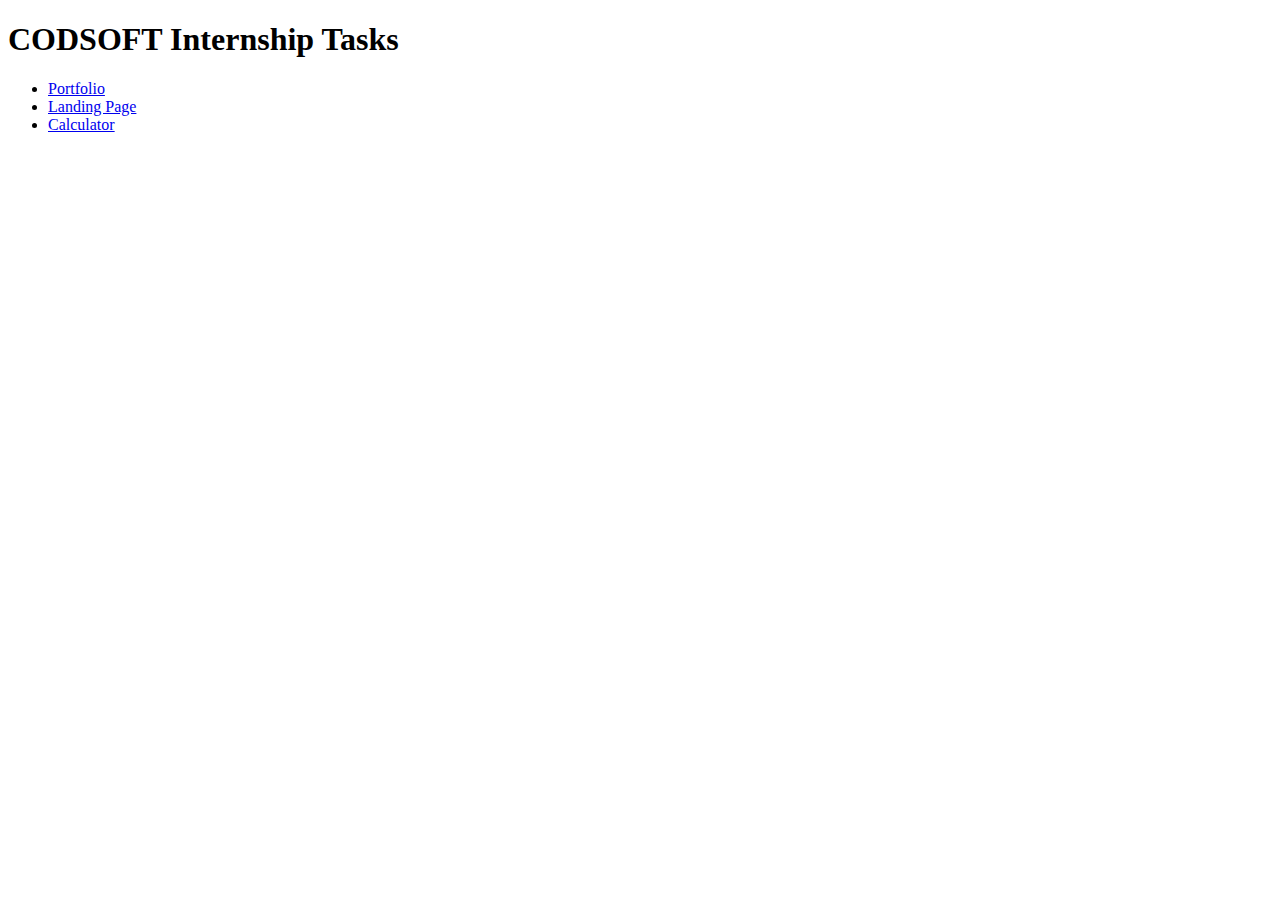
<file: index.html>
<!DOCTYPE html>
<html>
<head>
  <title>CODSOFT Tasks</title>
</head>
<body>
  <h1>CODSOFT Internship Tasks</h1>

  <ul>
    <li><a href="portfolio/">Portfolio</a></li>
    <li><a href="landing-page/">Landing Page</a></li>
    <li><a href="calculator/">Calculator</a></li>
  </ul>
</body>
</html>
</file>
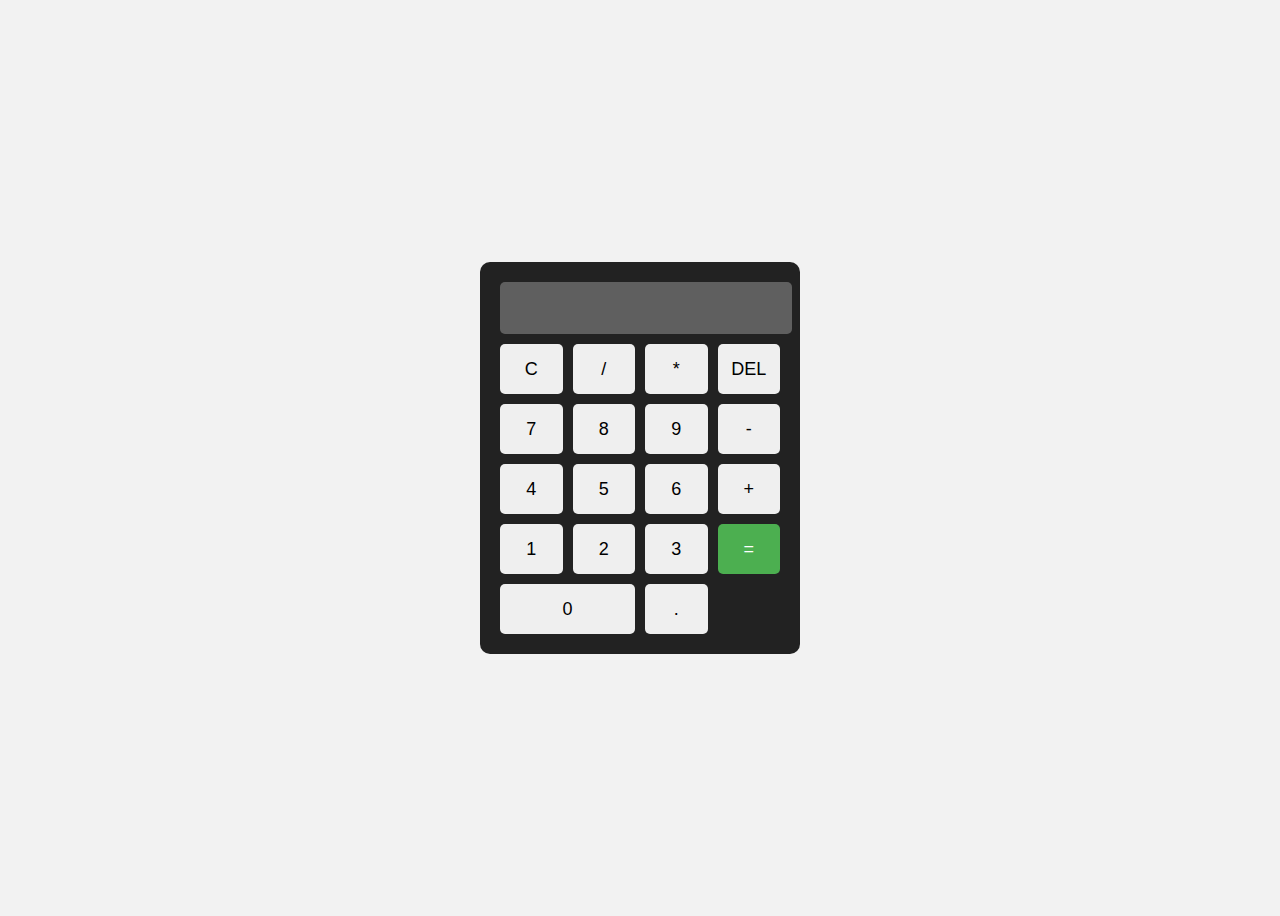
<file: CALCULATOR/index.html>
<!DOCTYPE html>
<html>
<head>
    <meta charset="UTF-8">
    <title>Calculator</title>
    <link rel="stylesheet" href="style.css">
</head>
<body>
    <div class="calculator">
        <input type="text" id="display" disabled>
        <div class="buttons">
            <button onclick="clearDisplay()">C</button>
            <button onclick="appendValue('/')">/</button>
            <button onclick="appendValue('*')">*</button>
            <button onclick="deleteLast()">DEL</button>
            <button onclick="appendValue('7')">7</button>
            <button onclick="appendValue('8')">8</button>
            <button onclick="appendValue('9')">9</button>
            <button onclick="appendValue('-')">-</button>
            <button onclick="appendValue('4')">4</button>
            <button onclick="appendValue('5')">5</button>
            <button onclick="appendValue('6')">6</button>
            <button onclick="appendValue('+')">+</button>
            <button onclick="appendValue('1')">1</button>
            <button onclick="appendValue('2')">2</button>
            <button onclick="appendValue('3')">3</button>
            <button onclick="calculateResult()" class="equal">=</button>
            <button onclick="appendValue('0')" class="zero">0</button>
            <button onclick="appendValue('.')">.</button>
        </div>
    </div>
    <script src="script.js"></script>
</body>
</html>
</file>
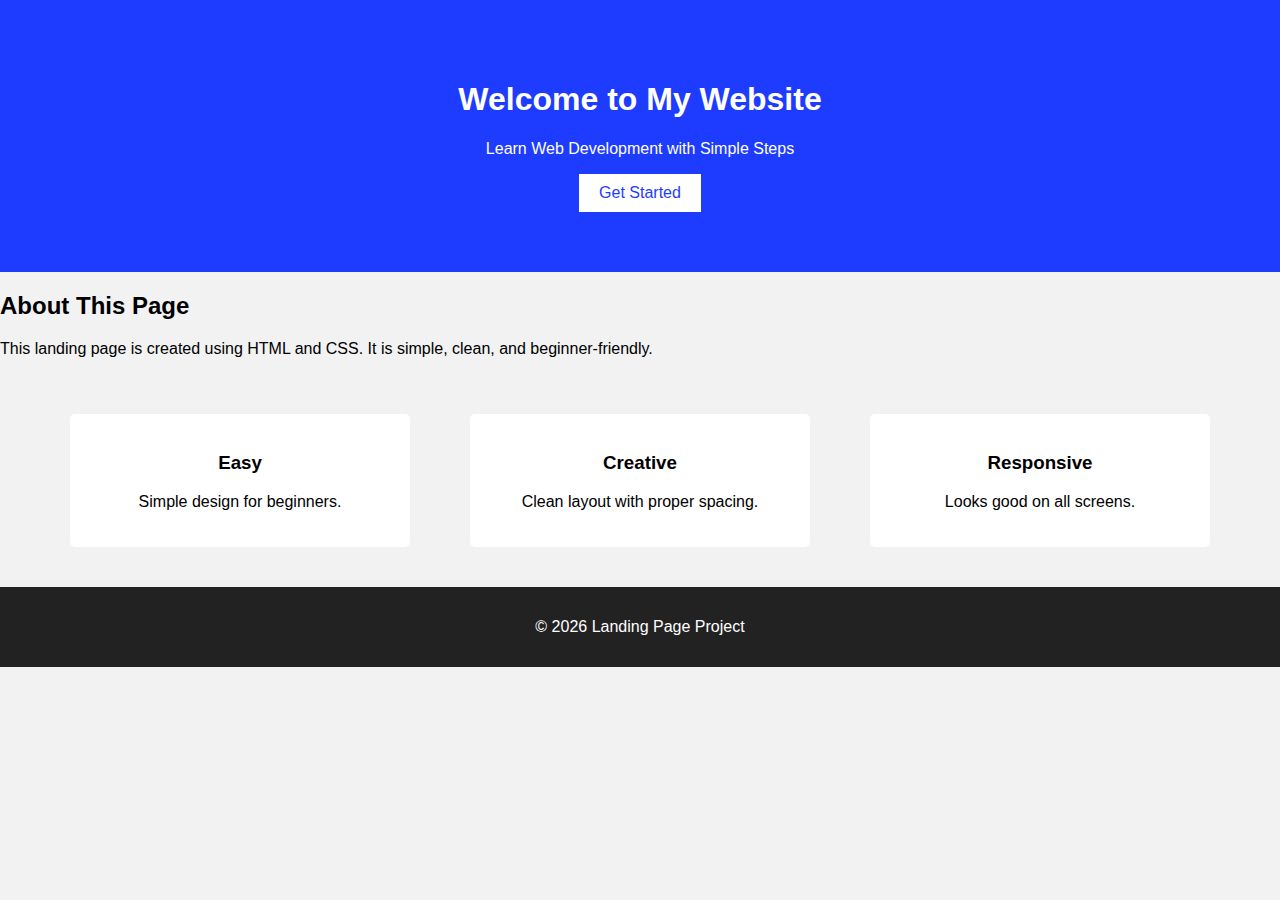
<file: Landing Page/index.html>
<!DOCTYPE html>
<html>
<head>
    <meta charset="UTF-8">
    <title>Landing Page</title>
    <link rel="stylesheet" href="style.css">
</head>
<body>
    <header>
        <h1>Welcome to My Website</h1>
        <p>Learn Web Development with Simple Steps</p>
        <button>Get Started</button>
    </header>
    <section class="About">
        <h2>About This Page</h2>
        <p>This landing page is created using HTML and CSS.
            It is simple, clean, and beginner-friendly.
        </p>
    </section>
    <section class="features">
        <div class="box">
            <h3>Easy</h3>
            <p>Simple design for beginners.</p>
        </div>
        <div class="box">
            <h3>Creative</h3>
            <p>Clean layout with proper spacing.</p>
        </div>
        <div class="box">
            <h3>Responsive</h3>
            <p>Looks good on all screens.</p>
        </div>
    </section>
    <footer>
        <p>© 2026 Landing Page Project</p>
    </footer>

</body>
</html>
</file>
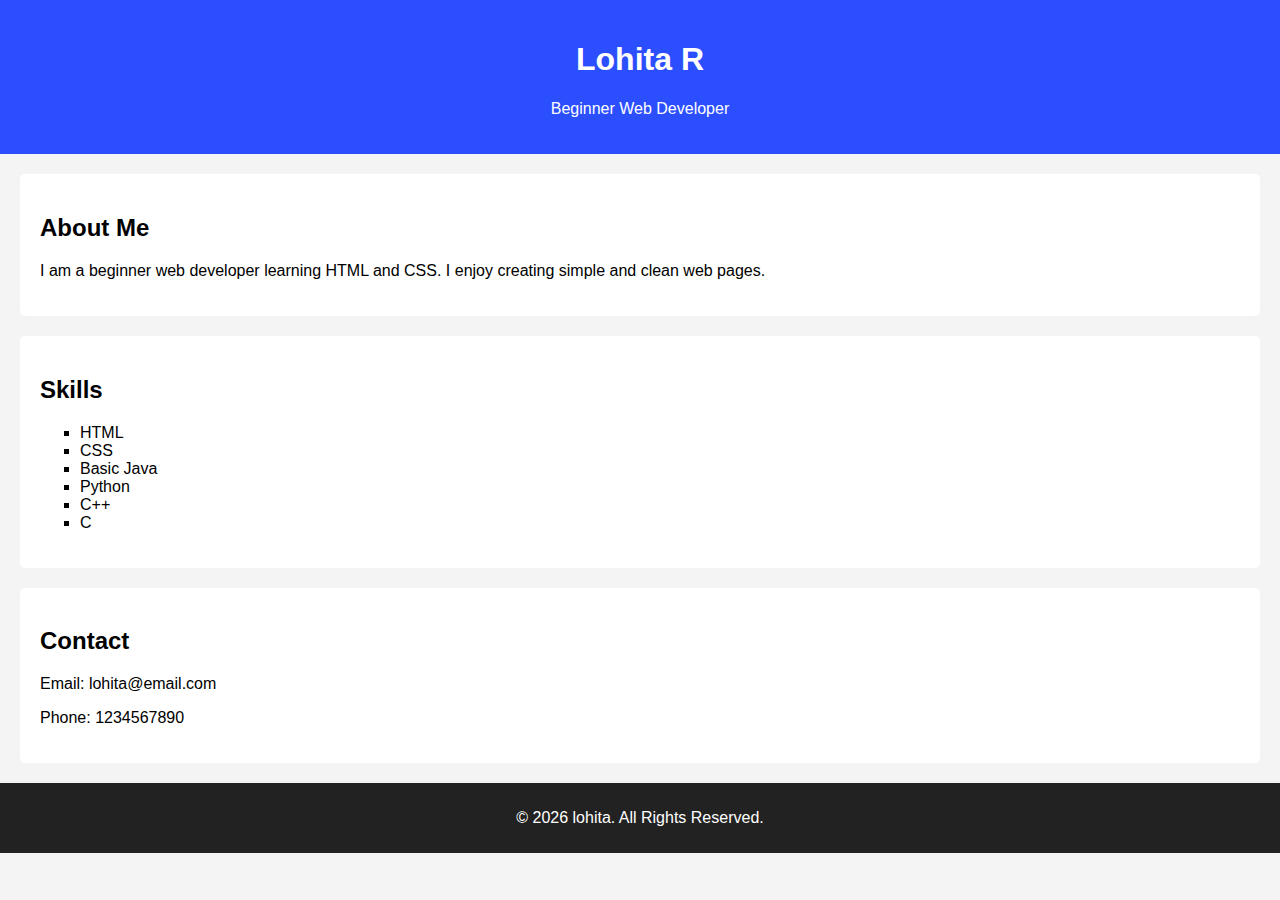
<file: PORTFOLIO/index.html>
<!DOCTYPE html>
<html>
<head>
    <meta charset="UTF-8">
    <title>My Portfolio</title>
    <link rel="stylesheet" href="style.css">
</head>
<body>
    <header>
        <h1>Lohita R</h1>
        <p>Beginner Web Developer</p>
    </header>
    <section class="About">
        <h2>About Me</h2>
        <p>
            I am a beginner web developer learning HTML and CSS.
            I enjoy creating simple and clean web pages.
        </p>
    </section>
    <section class="skills">
        <h2>Skills</h2>
        <ul>
            <li>HTML</li>
            <li>CSS</li>
            <li>Basic Java</li>
            <li>Python</li>
            <li>C++</li>
            <li>C</li>
        </ul>
    </section>
    <section class="contact">
        <h2>Contact </h2>
        <p>Email: lohita@email.com</p>
        <p>Phone: 1234567890</p>
    </section>
    <footer>
        <p>© 2026 lohita. All Rights Reserved.</p>
    </footer>

</body>
</html>
</file>
<file: CALCULATOR/style.css>
body {
    display: flex;
    justify-content: center;
    align-items: center;
    height: 100vh;
    background-color: #f2f2f2;
    font-family: Arial, sans-serif;
}
.calculator {
    background-color: #222;
    padding: 20px;
    border-radius: 10px;
    width: 280px;
}
#display {
    width: 100%;
    height: 50px;
    font-size: 22px;
    margin-bottom: 10px;
    text-align: right;
    padding-right: 10px;
    border: none;
    border-radius: 5px;
}
.buttons {
    display: grid;
    grid-template-columns: repeat(4, 1fr);
    gap: 10px;
}
button {
    height: 50px;
    font-size: 18px;
    border: none;
    border-radius: 5px;
    cursor: pointer;
}
button:hover {
    background-color: #ddd;
}
.equal {
    grid-row: span 2;
    background-color: #4CAF50;
    color: white;
}
.zero {
    grid-column: span 2;
}
</file>
<file: Landing Page/style.css>
body {
    margin: 0;
    font-family: Arial, sans-serif;
    background-color: #f2f2f2;
}
header {
    background-color: #1e3cff;
    color: white;
    text-align: center;
    padding: 60px 20px;
}
header button {
    padding: 10px 20px;
    border: none;
    background-color: white;
    color: #1e3cff;
    font-size: 16px;
    cursor: pointer;
}
.about {
    background-color: white;
    padding: 40px;
    text-align: center;
}
.features {
    display: flex;
    justify-content: space-around;
    padding: 40px;
}.box {
    background-color: white;
    padding: 20px;
    width: 25%;
    text-align: center;
    border-radius: 5px;
}
footer {
    background-color: #222;
    color: white;
    text-align: center;
    padding: 15px;
}
</file>
<file: PORTFOLIO/style.css>
body {
    font-family: Arial, sans-serif;
    margin: 0;
    padding: 0;
    background-color:#f4f4f4;
}

header {
    background-color: #2b4eff;
    color: white;
    text-align: center;
    padding: 20px;
}

section {
    background-color: white;
    margin: 20px;
    padding: 20px;
    border-radius: 5px;
}
.skills ul {
    list-style-type: square;
}

footer {
    text-align: center;
    background-color: #222;
    color: white;
    padding: 10px;
}
</file>
